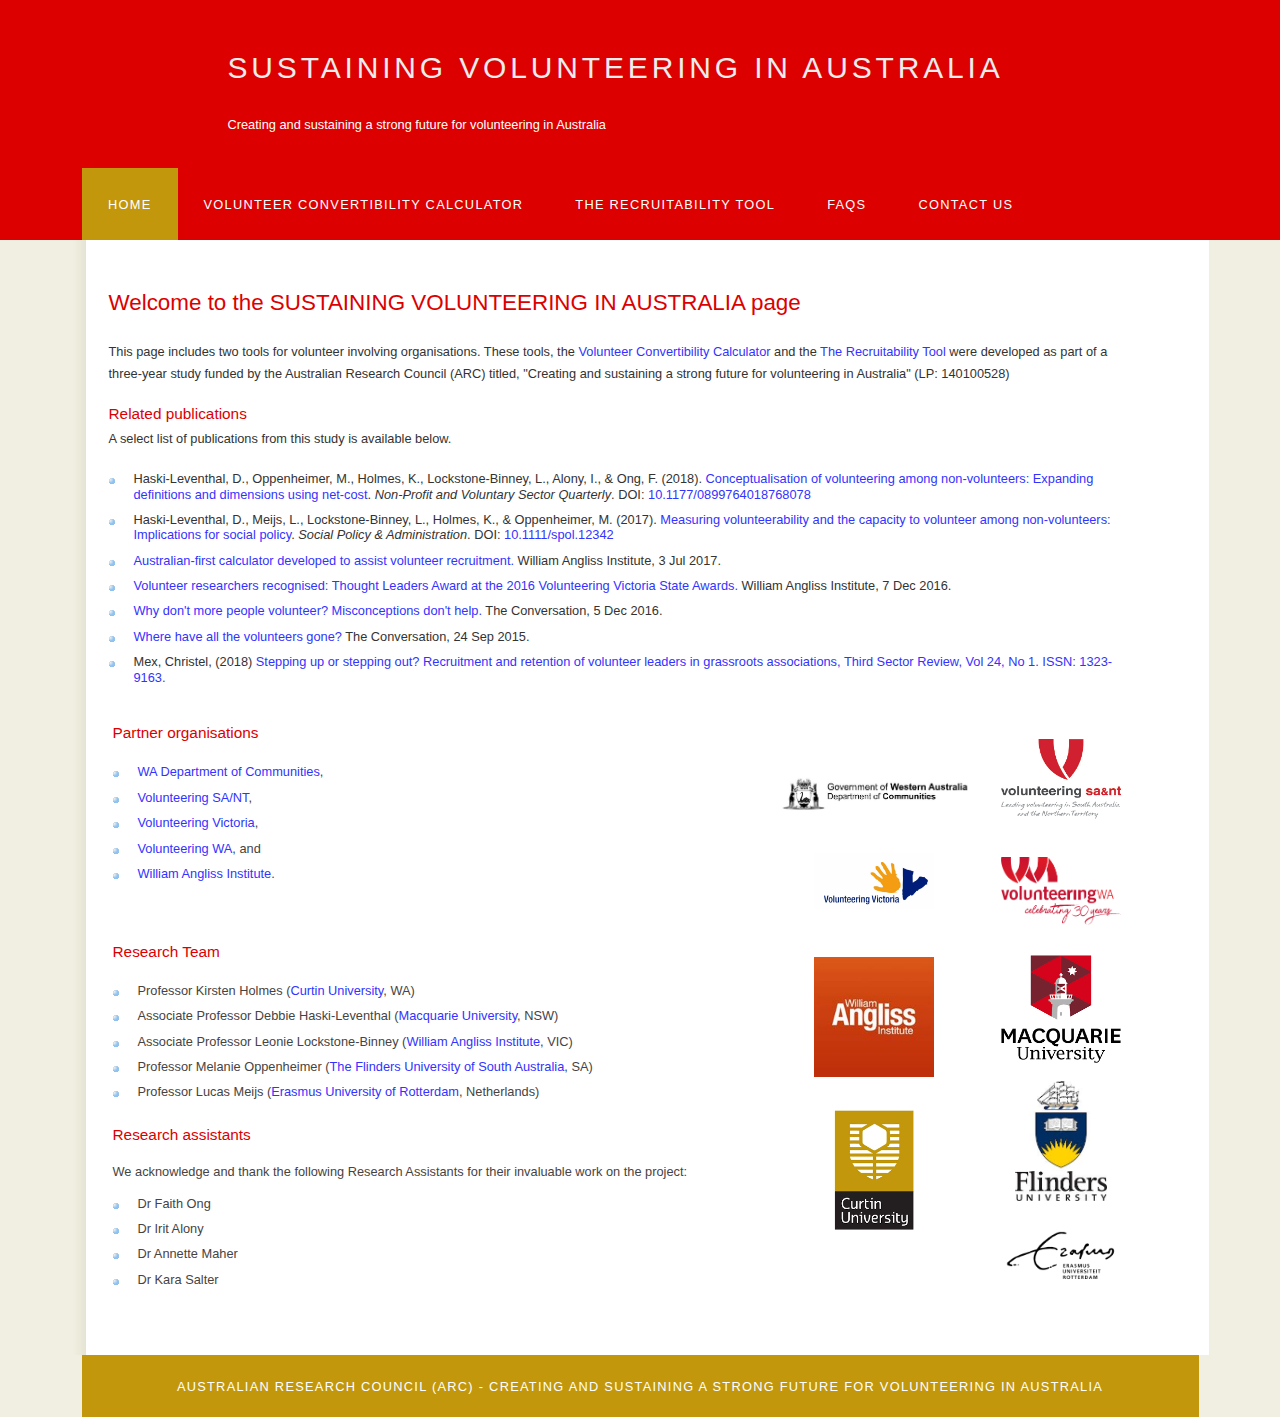
<file: docs/index.html>
<!DOCTYPE HTML>
<html>

<head>
    <title>Sustaining volunteering in Australia</title>

    <meta name="keywords" content="Volunteer Calculator">
    <meta http-equiv="content-type" content="text/html; charset=windows-1252">
    <link rel="stylesheet" type="text/css" href="style/style.css" title="style">
</head>

<body>
    <div id="main">
        <div id="header">
            <div id="logo">
                <div id="logo_text">
                    <h1><a href="index.html"><span class="logo_colour"><p style="font-size:30px">SUSTAINING VOLUNTEERING IN AUSTRALIA</p></span></a></h1>
                    <h2>Creating and sustaining a strong future for volunteering in
                        Australia</h2>
                </div>
            </div>
            <div id="menubar">
                <ul id="menu">
                    <li class="selected"><a href="index.html">Home</a></li>
                    <li><a href="calc.html">Volunteer Convertibility Calculator</a></li>
                    <li><a href="https://curtinids.github.io/cbs-volunteer-survey/#!/">The Recruitability Tool</a></li>
                    <li><a href="faqs.html">FAQS</a></li>
                    <li><a href="contact.html">Contact
                            Us</a></li>
                </ul>
            </div>
        </div>
        <div id="site_content"><br>
            <div id="content">
                <h1>Welcome to the SUSTAINING VOLUNTEERING IN AUSTRALIA page</h1>
                <h4></h4>
                <p>This page includes two tools for volunteer involving organisations.  These tools, the <a href="calc.html">Volunteer Convertibility
                        Calculator</a> and the <a href='https://curtinids.github.io/cbs-volunteer-survey/#!/'>The Recruitability Tool</a> were developed as part
                    of a three-year study funded by the Australian Research Council (ARC)
                    titled, "Creating and sustaining a strong future for volunteering in
                    Australia" (LP: 140100528)</p>
                <h4>Related publications</h4>
                <p>A select list of publications from&nbsp;this study is
                    available below.</p>
                <ul>
                    <li>Haski-Leventhal,
                        D.,
                        Oppenheimer, M., Holmes, K.,
                        Lockstone-Binney, L., Alony, I., &amp; Ong, F. (2018).
                        <a href="http://journals.sagepub.com/doi/abs/10.1177/0899764018768078?journalCode=nvsb" target="_blank">Conceptualisation
                            of volunteering among
                            non-volunteers: Expanding
                            definitions and dimensions using net-cost</a>. <span style="font-style: italic;">Non-Profit
                            and Voluntary Sector
                            Quarterly</span>. DOI: <a href="http://doi.org/10.1177/0899764018768078" target="_blank">10.1177/0899764018768078</a>
                    </li>
                    <li>Haski-Leventhal, D., Meijs, L., Lockstone-Binney, L.,
                        Holmes, K., &amp; Oppenheimer, M. (2017). <a href="https://onlinelibrary.wiley.com/doi/abs/10.1111/spol.12342"
                            target="_blank">Measuring
                            volunteerability and the capacity to volunteer among non-volunteers:
                            Implications for social policy</a>. <span style="font-style: italic;">Social
                            Policy &amp; Administration</span>. DOI: <a href="http://doi.org/10.1111/spol.12342" target="_blank">10.1111/spol.12342</a></li>
                    <li><a href="https://www.angliss.edu.au/news/572-australian-first-calculator-developed-to-assist-volunteer-recruitment">Australian-first
                            calculator developed to assist volunteer recruitment.</a> William
                        Angliss Institute, 3 Jul 2017.</li>
                    <li><a href="https://www.angliss.edu.au/news/476-volunteer-researchers-recognised" target="_blank">Volunteer
                            researchers recognised: Thought
                            Leaders Award at the 2016 Volunteering Victoria State Awards.</a>
                        William Angliss Institute, 7 Dec 2016.</li>
                    <li><a href="https://theconversation.com/why-dont-more-people-volunteer-misconceptions-dont-help-69284"
                            target="_blank">Why don't more people volunteer?
                            Misconceptions don't help.</a> The Conversation, 5 Dec 2016.</li>
                    <li><a href="https://theconversation.com/where-have-all-the-volunteers-gone-47192" target="_blank">Where
                            have all the volunteers gone?</a>
                        The Conversation, 24 Sep 2015.</li>
                        <li>Mex, Christel, (2018) <a href="https://search.informit.com.au/documentSummary;dn=649929428492737;res=IELNZC">Stepping up or stepping out? Recruitment and retention of volunteer leaders in grassroots associations, Third Sector Review, Vol 24, No 1. ISSN: 1323-9163.</a> </li>
                </ul>
                <table style="text-align: left; background-color: white; width: 100%;" border="0" cellpadding="0"
                    cellspacing="0">
                    <tbody>
                        <tr>
                            <td colspan="1" rowspan="2">
                                <h4>Partner organisations</h4>
                                <br>
                                <ul>
                                    <li><a href="https://www.communities.wa.gov.au/" target="_blank">WA Department of
                                            Communities</a>,</li>
                                    <li><a href="https://www.volunteeringsa-nt.org.au" target="_blank">Volunteering
                                            SA/NT</a>,</li>
                                    <li><a href="http://volunteeringvictoria.org.au" target="_blank">Volunteering
                                            Victoria</a>, </li>
                                    <li><a href="https://www.volunteeringwa.org.au" target="_blank">Volunteering WA</a>,
                                        and</li>
                                    <li><a href="https://www.angliss.edu.au/about/research" target="_blank">William
                                            Angliss Institute</a>.</li>
                                </ul>
                                <br>
                            </td>
                            <td colspan="1" rowspan="3" style="text-align: left; vertical-align: middle;">
                                <div style="text-align: center;"><a href="https://www.communities.wa.gov.au/" target="_blank"><img
                                            style="border: 0px solid ; width: 200px; height: 50px;" alt="WA Department of Communities"
                                            src="images/WA_Dept_Communities.jpg"></a><br>
                                </div>
                                <br>
                                <br>
                                <div style="text-align: center;"><a href="http://volunteeringvictoria.org.au" target="_blank"><img
                                            style="border: 0px solid ; width: 120px; height: 56px;" alt="Volunteering Victoria"
                                            src="images/volunteering%20victoria.gif"></a><br>
                                </div>
                                <br>
                                <br>
                                <br>
                                <div style="text-align: center;"><a href="https://www.angliss.edu.au/about/research"
                                        target="_blank"><img style="border: 0px solid ; width: 120px; height: 120px;"
                                            alt="William Angliss Institute" src="images/william-angliss.jpg"></a><br>
                                </div>
                                <br>
                                <br>
                                <div style="text-align: center;"><a href="https://www.curtin.edu.au" target="_blank"><img
                                            style="border: 0px solid ; width: 120px; height: 120px;" alt="Curtin University"
                                            src="images/curtin.png"></a><br>
                                </div>
                                <br>
                                <br>
                            </td>
                            <td style="vertical-align: middle; text-align: center;"><a href="https://www.volunteeringsa-nt.org.au"
                                    target="_blank"><img style="border: 0px solid ; width: 120px; height: 120px;" alt="Volunteering SA/NT"
                                        src="images/vsant.png"></a></td>
                        </tr>
                        <tr>
                            <td style="vertical-align: middle; text-align: center;"><a href="https://www.volunteeringwa.org.au"
                                    target="_blank"><img src="images/vwa-30-logo.png" alt="Volunteering WA" style="border: 0px solid ; width: 120px; height: 68px;"></a></td>
                        </tr>
                        <tr>
                            <td>
                                <h4>Research Team </h4>
                                <br>
                                <ul>
                                    <li>Professor Kirsten Holmes (<a href="https://www.curtin.edu.au" target="_blank">Curtin
                                            University</a>, WA)</li>
                                    <li>Associate Professor Debbie Haski-Leventhal (<a href="https://www.mq.edu.au"
                                            target="_blank">Macquarie
                                            University</a>, NSW)</li>
                                    <li>Associate Professor Leonie Lockstone-Binney (<a href="https://www.angliss.edu.au/about/research"
                                            target="_blank">William
                                            Angliss Institute</a>, VIC)</li>
                                    <li>Professor Melanie Oppenheimer (<a href="https://www.flinders.edu.au" target="_blank">The
                                            Flinders
                                            University of
                                            South Australia</a>, SA)</li>
                                    <li>Professor Lucas Meijs (<a href="https://www.eur.nl/en" target="_blank">Erasmus
                                            University of Rotterdam</a>,
                                        Netherlands)</li>
                                </ul>
                                <h4>Research assistants</h4>
                                &#8203;<br>
                                We acknowledge and thank the following Research Assistants for their
                                invaluable work on the project:<br>
                                <br>
                                <ul>
                                    <li>Dr Faith Ong</li>
                                    <li>Dr Irit Alony</li>
                                    <li>Dr Annette Maher</li>
                                    <li>Dr Kara Salter</li>
                                </ul>
                            </td>
                            <td>
                                <div style="text-align: center;"><a href="https://www.mq.edu.au" target="_blank"><img
                                            style="border: 0px solid ; width: 120px; height: 108px;" alt="Macquarie University"
                                            src="images/macquarie.png"></a><br>
                                </div>
                                <br>
                                <div style="text-align: center;"><a href="https://www.flinders.edu.au" target="_blank"><img
                                            src="images/flinders.jpg" alt="The Flinders University of South Australia"
                                            style="border: 0px solid ; width: 92px; height: 120px;" hspace="14"></a><br>
                                </div>
                                <br>
                                <div style="text-align: center;"><a href="https://www.eur.nl/en" target="_blank"><img
                                            style="border: 0px solid ; width: 120px; height: 80px;" alt="Erasmus University of Rotterdam"
                                            src="images/erasmus.png"></a></div>
                            </td>
                        </tr>
                    </tbody>
                </table>
                <br>
            </div>
        </div>
        <div id="content_footer"></div>
        <div id="footer"> Australian Research Council (ARC) -
            Creating and sustaining a strong future for volunteering in Australia </div>
    </div>
</body>

</html>
</file>
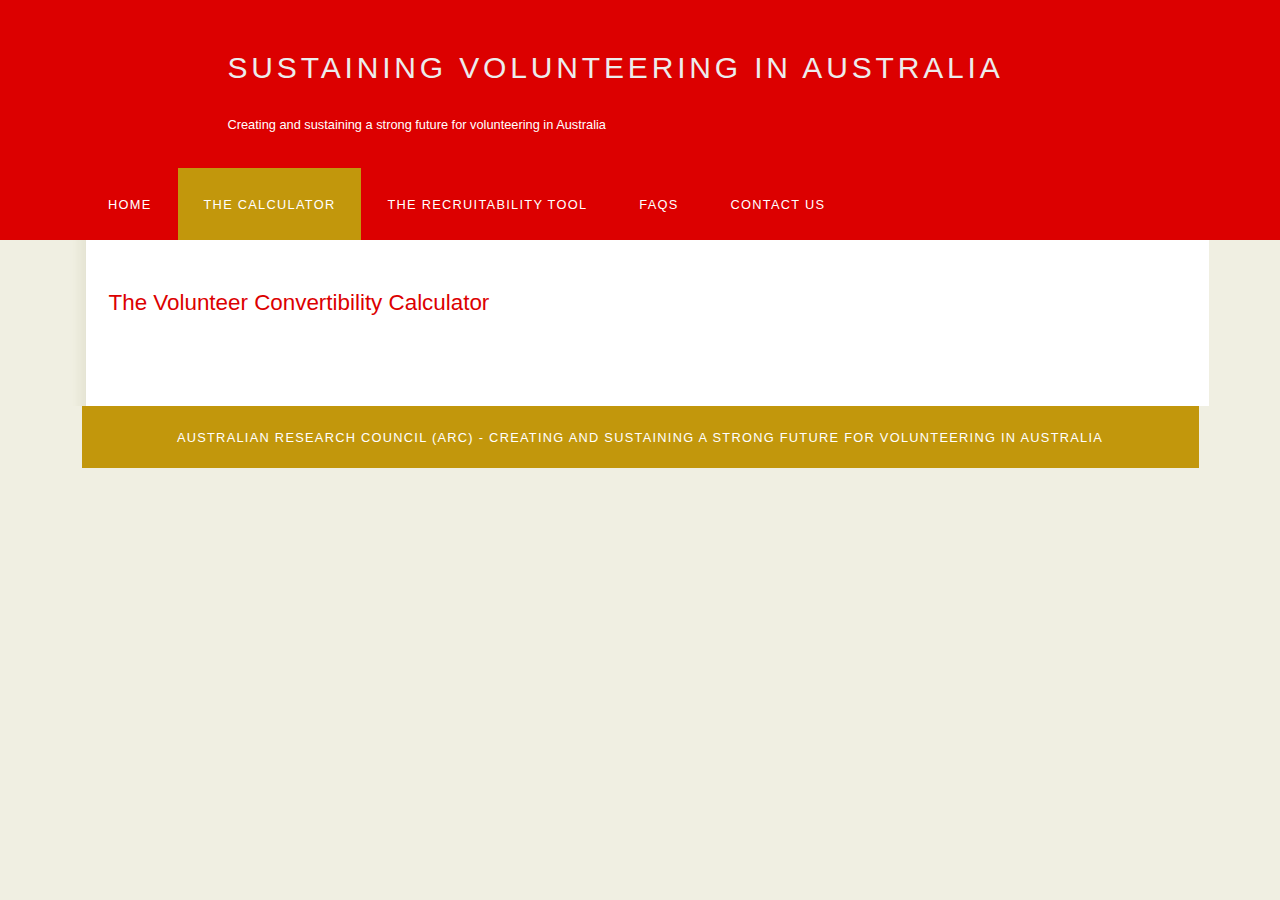
<file: docs/calc.html>
<!DOCTYPE HTML>
<html>

<head>
    <title>Sustaining volunteering in Australia</title>

    <meta name="keywords" content="Volunteer Calculator">
    <meta http-equiv="content-type" content="text/html; charset=windows-1252">
    <link rel="stylesheet" type="text/css" href="style/style.css" title="style">
</head>

<body>
    <div id="main">
        <div id="header">
            <div id="logo">
                <div id="logo_text">
                    <h1><a href="index.html"><span class="logo_colour"><p style="font-size:30px">SUSTAINING VOLUNTEERING IN AUSTRALIA</p></span></a></h1>
                    <h2>Creating and sustaining a strong future for volunteering in
                        Australia</h2>
                </div>
            </div>
            <div id="menubar">
                <ul id="menu">
                    <li><a href="index.html">Home</a></li>
                    <li class="selected"><a href="calc.html">The
                            Calculator</a></li>
                    <li><a href="https://curtinids.github.io/cbs-volunteer-survey/#!/">The Recruitability Tool</a></li>
                    <li><a href="faqs.html">FAQS</a></li>
                    <li><a href="contact.html">Contact
                            Us</a></li>
                </ul>
            </div>
        </div>
        <div id="content_header"></div>
        <div id="site_content"><br>
            <div id="content">
                <h1>The Volunteer Convertibility Calculator</h1>
                <br>
                &nbsp;
                <p></p>
                <div class="tableauPlaceholder" id="viz1525309937306" style="position: relative;">
                    <noscript><a href=''><img alt='Volunteerability Instrument ' src='https:&#47;&#47;public.tableau.com&#47;static&#47;images&#47;Vo&#47;VolunteerCalculator&#47;VolunteerabilityInstrument&#47;1_rss.png'
                                style='border: none' /></a></noscript>
                    <object class="tableauViz" style="display: none;">
                        <param name="host_url" value="https%3A%2F%2Fpublic.tableau.com%2F">
                        <param name="embed_code_version" value="3">
                        <param name="site_root" value="">
                        <param name="name" value="VolunteerCalculator/VolunteerabilityInstrument">
                        <param name="tabs" value="no">
                        <param name="toolbar" value="yes">
                        <param name="static_image" value="https://public.tableau.com/static/images/Vo/VolunteerCalculator/VolunteerabilityInstrument/1.png">
                        <param name="animate_transition" value="yes">
                        <param name="display_static_image" value="yes">
                        <param name="display_spinner" value="yes">
                        <param name="display_overlay" value="yes">
                        <param name="display_count" value="yes">
                        <param name="filter" value="publish=yes">
                        <param name="showShareOptions" value="false"></object></div>
                <script type="text/javascript">
                    var divElement = document.getElementById('viz1525309937306');
                    var vizElement = divElement.getElementsByTagName('object')[0];
                    vizElement.style.width = '1024px';
                    vizElement.style.height = '795px';
                    var scriptElement = document.createElement('script');
                    scriptElement.src = 'https://public.tableau.com/javascripts/api/viz_v1.js';
                    vizElement.parentNode.insertBefore(scriptElement, vizElement);
                </script>
            </div>
        </div>
        <div id="content_footer"></div>
        <div id="footer"> Australian Research Council (ARC) -
            Creating and sustaining a strong future for volunteering in Australia </div>
    </div>
</body>

</html>
</file>
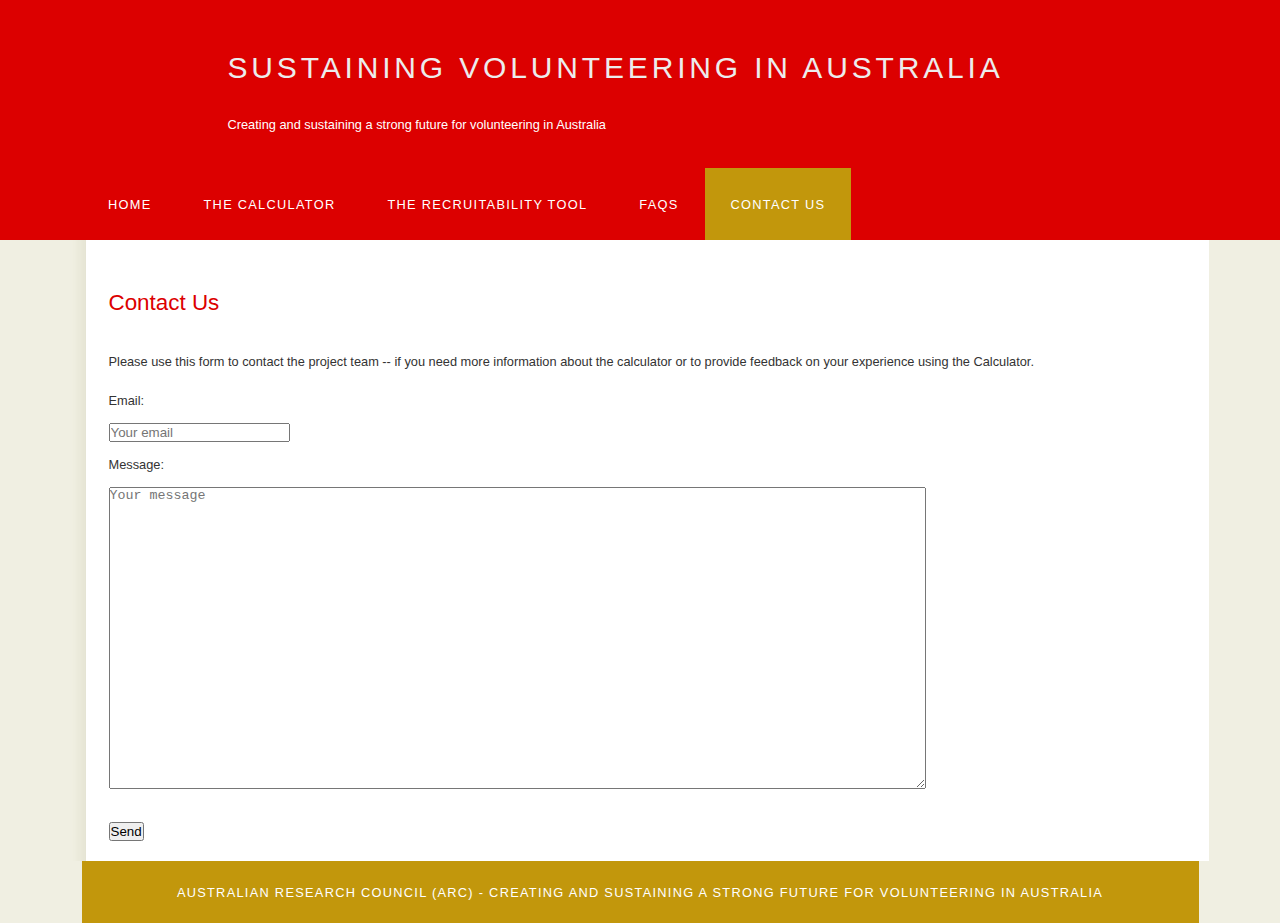
<file: docs/contact.html>
<!DOCTYPE HTML>
<html>

<head>
    <title>Sustaining volunteering in Australia</title>

    <meta name="keywords" content="Volunteer Calculator">
    <meta http-equiv="content-type" content="text/html; charset=windows-1252">
    <link rel="stylesheet" type="text/css" href="style/style.css" title="style">
</head>

<body>
    <div id="main">
        <div id="header">
            <div id="logo">
                <div id="logo_text">
                    <h1><a href="index.html"><span class="logo_colour"><p style="font-size:30px">SUSTAINING VOLUNTEERING IN AUSTRALIA</p></span></a></h1>
                    <h2>Creating and sustaining a strong future for volunteering in
                        Australia</h2>
                </div>
            </div>
            <div id="menubar">
                <ul id="menu">
                    <li><a href="index.html">Home</a></li>
                    <li><a href="calc.html">The Calculator</a></li>
                    <li><a href="https://curtinids.github.io/cbs-volunteer-survey/#!/">The Recruitability Tool</a></li>
                    <li><a href="faqs.html">FAQS</a></li>
                    <li class="selected"><a href="contact.html">Contact
                            Us</a></li>
                </ul>
            </div>
        </div>
        <div id="content_header"></div>
        <div id="site_content"><br>
            <div id="content">
                <h1>Contact Us</h1>
                <br>
                <p>Please use this form to contact the project team -- if you
                    need&nbsp;more information about the calculator or to provide
                    feedback on your experience using the Calculator.</p>

                <form action="https://formspree.io/k.holmes@curtin.edu.au" method="POST">
                    Email:<br><br>
                    <input type="email" name="_replyto" placeholder="Your email" /><br><br>
                    Message:<br><br>
                    <textarea class="contact textarea" rows="20" cols="100" name="message" placeholder="Your message"></textarea>
                    <br>
                    <input type="hidden" name="_subject" value="Contact form" />
                    <input type="text" name="_gotcha" style="display:none" /><br><br>

                    <input type="submit" value="Send">
                </form>




                <!--<form action="send_form_email.php" method="post">
                    <div class="form_settings">
                        <p><span>Name *</span><input class="contact" name="sender_name" value="" type="text"></p>
                        <p><span>Email &nbsp;*</span><input class="contact" name="email_from" value="" type="text"></p>
                        <p><span>Telephone (optional)</span><input class="contact" name="telephone" value="" type="text"></p>
                        <p><span>Subject &nbsp;*</span><input class="contact" name="subject" value="" type="text"></p>
                        <p><span>Message &nbsp;*</span><textarea class="contact textarea" rows="8" cols="50" name="message"></textarea></p>
                        <p style="padding-top: 15px;"><span>&nbsp;</span><input class="submit" name="contact_submitted"
                                value="submit" type="submit"></p>
                    </div>
                </form>-->
            </div>
        </div>
        <div id="content_footer"></div>
        <div id="footer"> Australian Research Council (ARC) -
            Creating and sustaining a strong future for volunteering in Australia </div>
    </div>
</body>

</html>
</file>
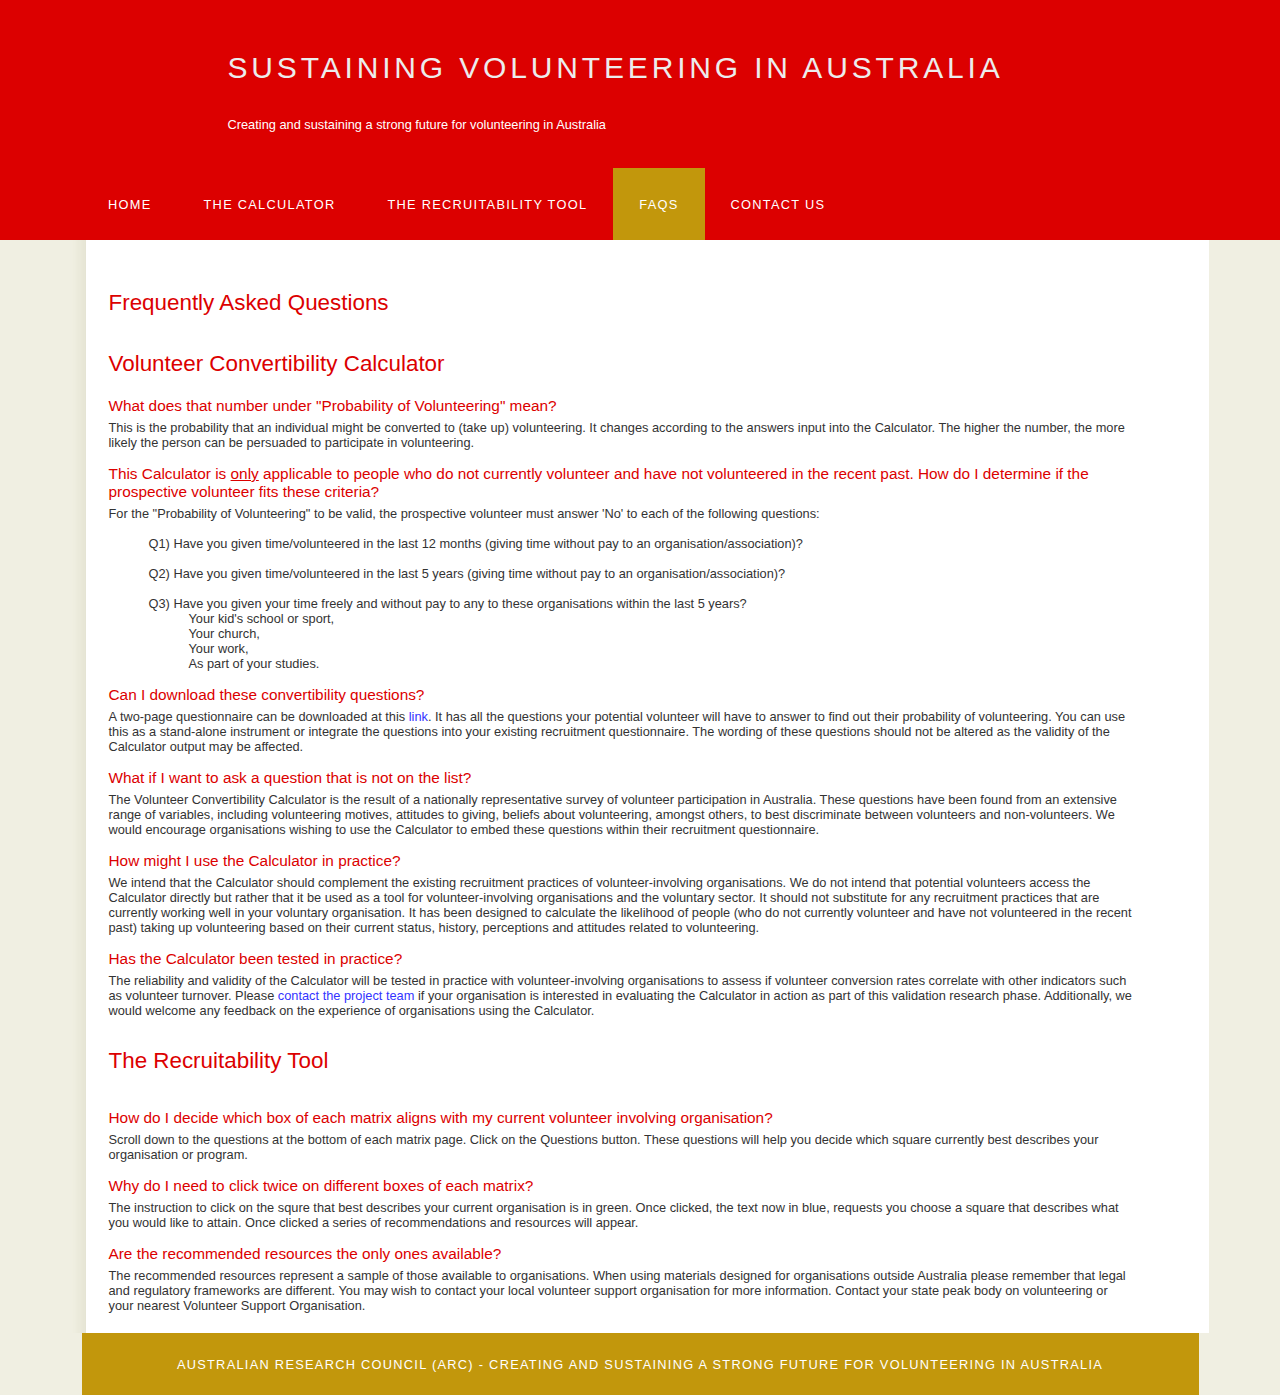
<file: docs/faqs.html>
<!DOCTYPE HTML>
<html>

<head>
    <title>Sustaining volunteering in Australia</title>

    <meta name="keywords" content="Volunteer Calculator">
    <meta http-equiv="content-type" content="text/html; charset=windows-1252">
    <link rel="stylesheet" type="text/css" href="style/style.css" title="style">
</head>

<body>
    <div id="main">
        <div id="header">
            <div id="logo">
                <div id="logo_text">
                    <h1><a href="index.html"><span class="logo_colour"><p style="font-size:30px">SUSTAINING VOLUNTEERING IN AUSTRALIA</p></span></a></h1>
                    <h2>Creating and sustaining a strong future for volunteering in
                        Australia</h2>
                </div>
            </div>
            <div id="menubar">
                <ul id="menu">
                    <li><a href="index.html">Home</a></li>
                    <li><a href="calc.html">The
                            Calculator</a></li>
                    <li><a href="https://curtinids.github.io/cbs-volunteer-survey/#!/">The Recruitability Tool</a></li>
                    <li class="selected"><a href="faqs.html">FAQS</a></li>
                    <li><a href="contact.html">Contact
                            Us</a></li>
                </ul>
            </div>
        </div>
        <div id="site_content"><br>
            <div id="content">
                <h1>Frequently Asked Questions</h1>
                <h2>Volunteer Convertibility Calculator</h2>
                <h4>What does that number under "Probability of Volunteering"
                    mean?</h4>
                This
                is the probability that an individual might be converted to (take up)
                volunteering. It changes according to the answers input into the
                Calculator. The higher the number, the more likely the person can be
                persuaded to participate in volunteering.<br>
                <br>
                <h4>This Calculator is <span style="text-decoration: underline;">only</span>
                    applicable to people who do not
                    currently volunteer and have not volunteered in the recent past. How do
                    I determine if the prospective volunteer fits these criteria?</h4>
                For the "Probability of Volunteering" to be valid, the
                prospective volunteer must answer 'No' to each of the following
                questions:<br>
                <br>
                <div style="margin-left: 40px;">Q1) Have you given
                    time/volunteered in the last 12 months (giving time without pay to an
                    organisation/association)?<br>
                    <br>
                    Q2) Have you given time/volunteered in the last 5 years (giving time
                    without pay to an organisation/association)?<br>
                    <br>
                    Q3) Have you given your time freely and without pay to any to these
                    organisations within the last 5 years?<br>
                    <div style="margin-left: 40px;">Your
                        kid's school or sport,<br>
                        Your church,<br>
                        Your work,<br>
                        As part of your
                        studies.<br>
                    </div>
                    <br>
                </div>
                <h4>Can I download these convertibility questions?</h4>
                A
                two-page questionnaire can be downloaded at this <a href="Convertibility_Questionnaire.pdf">link</a>.
                It
                has all the
                questions your potential volunteer will have to answer to find out
                their probability of volunteering. You can use this as a stand-alone
                instrument or integrate the questions into your existing recruitment
                questionnaire. The wording of these questions should not be altered as
                the validity of
                the Calculator output may be affected.<br>
                <br>
                <h4>What if I want to ask a question that is not on the list?</h4>
                The
                Volunteer Convertibility Calculator is the result of a nationally
                representative survey of volunteer participation in Australia. These
                questions have been found from an extensive range of variables,
                including volunteering motives, attitudes to giving, beliefs about
                volunteering, amongst others, to best discriminate between volunteers
                and non-volunteers. We would encourage organisations wishing to use the
                Calculator to embed these questions within their recruitment
                questionnaire.<br>
                <br>
                <h4>How might I use the Calculator in practice?</h4>
                We intend that the Calculator should complement the existing
                recruitment practices of volunteer-involving organisations. We do not
                intend that potential volunteers access the Calculator directly but
                rather that it be used as a tool for volunteer-involving organisations
                and the voluntary sector. It should not substitute for any recruitment
                practices that are currently working well in your voluntary
                organisation. It has been designed to calculate the likelihood of
                people (who do not currently volunteer and have not volunteered in the
                recent past) taking up volunteering based on their current status,
                history, perceptions and attitudes related to volunteering.<br>
                <br>
                <h4>Has the Calculator been tested in practice?</h4>
                The
                reliability and validity of the Calculator will be tested in practice
                with volunteer-involving organisations to assess if volunteer
                conversion rates correlate with other indicators such as volunteer
                turnover. Please <a href="contact.html">contact the
                    project team</a> if your organisation is
                interested in evaluating the Calculator in action as part of this
                validation research phase. Additionally, we would welcome any feedback
                on the experience of organisations using the Calculator.
                <br>
                <br>
                <h2>The Recruitability Tool</h2>
                <br>
                <h4>How do I decide which box of each matrix aligns with my current volunteer involving organisation?</h4>
                Scroll down to the questions at the bottom of each matrix page. Click on the Questions button. These questions will help you decide which square currently best describes your organisation or program.
                <br><br>
                <h4>Why do I need to click twice on different boxes of each matrix?</h4>
                The instruction to click on the squre that best describes your current organisation is in green. Once clicked, the text now in blue, requests you choose a square that describes what you would like to attain. Once clicked a series of recommendations and resources will appear. 
                <br><br>
                <h4>Are the recommended resources the only ones available?</h4>
                The recommended resources represent a sample of those available to organisations. When using materials designed for organisations outside Australia please remember that legal and regulatory frameworks are different. You may wish to contact your local volunteer support organisation for more information. Contact your state peak body on volunteering or your nearest Volunteer Support Organisation.
                

            </div>
        </div>
        <div id="content_footer"></div>
        <div id="footer"> Australian Research Council (ARC) -
            Creating and sustaining a strong future for volunteering in Australia </div>
    </div>
</body>

</html>
</file>
<file: docs/style/style.css>
html
{ height: 100%;}

*
{ margin: 0;
  padding: 0;}

body
{ font: normal .80em 'trebuchet ms', arial, sans-serif;
  background: #F0EFE2;
  color: #333333;}

p
{ padding: 0 0 20px 0;
  line-height: 1.7em;}

img
{ border: 0;}

h1, h2, h3, h4, h5, h6 
{ font: normal 175% 'century gothic', arial, sans-serif;
  color: rgb(220, 0, 0);
  margin: 0 0 15px 0;
  padding: 15px 0 5px 0;}

h2
{ font: normal 175% 'century gothic', arial, sans-serif;
  color: rgb(220, 0, 0);}

h4, h5, h6
{ margin: 0;
  padding: 0 0 5px 0;
  font: normal 120% arial, sans-serif;
  color: rgb(220, 0, 0);}

h5, h6
{ font: italic 95% arial, sans-serif;
  padding: 0 0 15px 0;
  color: #000;}

h6
{ color: #362C20;}

a
{ outline: none;
  text-decoration: none;
  color: #3333FF}

a:hover
{ text-decoration: none;
  color: #F05A00;}

.left
{ float: left;
  width: auto;
  margin-right: 10px;}

.right
{ float: right; 
  width: auto;
  margin-left: 10px;}

.center
{ display: block;
  text-align: center;
  margin: 20px auto;}

blockquote
{ margin: 20px 0; 
  padding: 10px 20px 0 20px;
  border: 1px solid #E5E5DB;
  background: #FFF;}

ul
{ margin: 2px 0 22px 17px;}

ul li
{ list-style-type: circle;
  margin: 0 0 6px 0; 
  padding: 0 0 4px 5px;}

ol
{ margin: 8px 0 22px 20px;}

ol li
{ margin: 0 0 11px 0;}

#main, #logo, #menubar, #site_content, #footer
{ margin-left: auto; 
  margin-right: auto;}

#header
{ background: rgb(220, 0, 0);
  height: 240px;}

#logo
{ width: 825px;
  position: relative;
  height: 168px;
  /* background: rgb(236, 5, 5) url(logo.png) no-repeat;} */
}

#logo #logo_text 
{ position: absolute; 
  top: 20px;
  left: 0;}

#logo h1, #logo h2
{ font: normal 300% 'century gothic', arial, sans-serif;
  border-bottom: 0;
  text-transform: none;
  margin: 0;}

#logo_text h1, #logo_text h1 a, #logo_text h1 a:hover 
{ padding: 22px 0 0 0;
  color: #000F;
  letter-spacing: 0.1em;
  text-decoration: none;}

#logo_text h1 a .logo_colour
{ color: rgb(236, 236,236);}

#logo_text h2
{ font-size: 100%;
  padding: 4px 0 0 0;
  color: #FFF;}

#menubar
{ width: 1116px;
  height: 72px;
  padding: 0;
  /* background: #C70039 url(menu.png) repeat-x; */
} 

ul#menu, ul#menu li
{ float: left;
  margin: 0; 
  padding: 0;}

ul#menu li
{ list-style: none;}

ul#menu li a
{ letter-spacing: 0.1em;
  font: normal 100% 'lucida sans unicode', arial, sans-serif;
  display: block; 
  float: left; 
  height: 37px;
  padding: 29px 26px 6px 26px;
  text-align: center;
  color: #FFF;
  text-transform: uppercase;
  text-decoration: none;
  background: transparent;} 

ul#menu li a:hover, ul#menu li.selected a, ul#menu li.selected a:hover
{ color: #FFF;
  background: #c2970c ;}

#site_content
{ width: 1076px;
  overflow: hidden;
  margin: 0 auto 0 auto;
  padding: 20px 24px 20px 37px;
  background: #FFF url(content.png) repeat-y;} 

.sidebar
{ float: right;
  width: 190px;
  padding: 0 15px 20px 15px;}

.sidebar ul
{ width: 178px; 
  padding: 4px 0 0 0; 
  margin: 4px 0 30px 0;}

.sidebar li
{ list-style: none; 
  padding: 0 0 7px 0; }

.sidebar li a, .sidebar li a:hover
{ padding: 0 0 0 40px;
  display: block;
  background: transparent url(link.png) no-repeat left center;} 

.sidebar li a.selected
{ color: #444;
  text-decoration: none;} 

#content
{ text-align: left;
  width: 1024px;
  padding: 0;}

#content ul
{ margin: 2px 0 22px 0px;}

#content ul li
{ list-style-type: none;
  background: url(bullet.png) no-repeat;
  margin: 0 0 6px 0; 
  padding: 0 0 4px 25px;
  line-height: 1.2em;}

#footer 
{ width: 1117px;
  font: normal 100% 'lucida sans unicode', arial, sans-serif;
  height: 33px;
  padding: 24px 0 5px 0;
  text-align: center; 
  background: #c2970c ;
  color: #FFF;
  text-transform: uppercase;
  letter-spacing: 0.1em;}

#footer a
{ color: #FFF;
  text-decoration: none;}

#footer a:hover
{ color: #FFF;
  text-decoration: underline;}

.search
{ color: #5D5D5D; 
  border: 1px solid #BBB; 
  width: 134px; 
  padding: 4px; 
  font: 100% arial, sans-serif;}

#colours
{ height: 0px;
  text-align: right;
  padding: 66px 16px 0px 300px;}
  
.form_settings
{ margin: 15px 0 0 0;}

.form_settings p
{ padding: 0 0 4px 0;}

.form_settings span
{ float: left; 
  width: 200px; 
  text-align: left;}
  
.form_settings input, .form_settings textarea
{ padding: 5px; 
  width: 499px; 
  font: 100% arial; 
  border: 1px solid #E5E5DB; 
  background: #FFF; 
  color: #47433F;}
  
.form_settings .submit
{ font: 100% arial; 
  border: 1px solid; 
  width: 99px; 
  margin: 0 0 0 0px; 
  height: 33px;
  padding: 2px 0 3px 0;
  cursor: pointer; 
  background: rgb(220, 0, 0); 
  color: #FFF;}

.form_settings textarea, .form_settings select
{ font: 100% arial; 
  width: 499px;}

.form_settings select
{ width: 310px;}

.form_settings .checkbox
{ margin: 4px 0; 
  padding: 0; 
  width: 14px;
  border: 0;
  background: none;}

.separator
{ width: 100%;
  height: 0;
  border-top: 1px solid #D9D5CF;
  border-bottom: 1px solid #FFF;
  margin: 0 0 20px 0;}
  
table tr th, table tr td
{ color: #FFF;
  padding: 7px 4px;
  text-align: left;}
  
table tr td
{ color: #47433F;
  border-top: 1px solid #FFF;}
</file>
